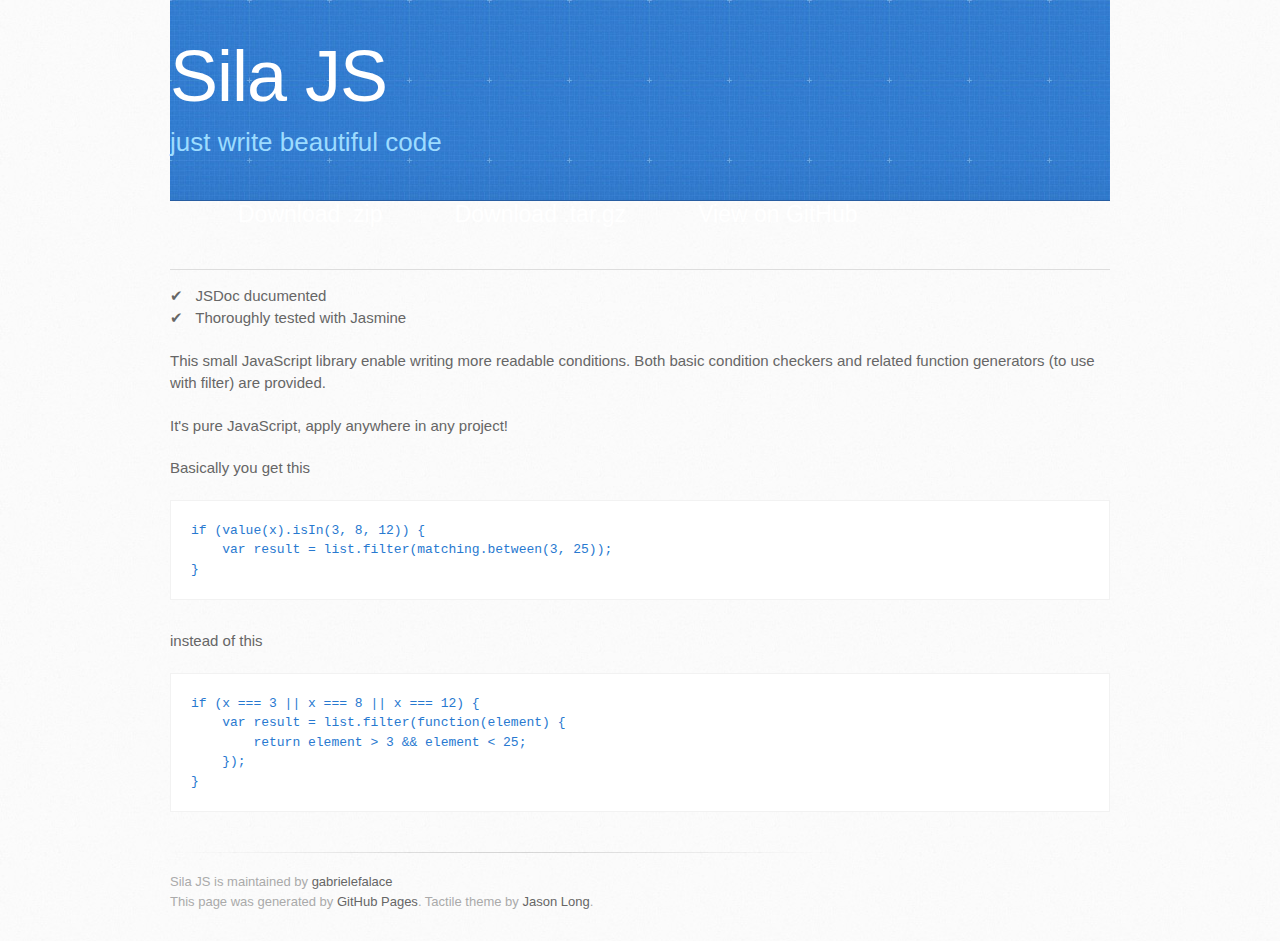
<file: index.html>
<!DOCTYPE html>
<html>
  <head>
    <meta charset='utf-8'>
    <meta http-equiv="X-UA-Compatible" content="chrome=1">
    <link href='https://fonts.googleapis.com/css?family=Chivo:900' rel='stylesheet' type='text/css'>
    <link rel="stylesheet" type="text/css" href="stylesheets/stylesheet.css" media="screen">
    <link rel="stylesheet" type="text/css" href="stylesheets/pygment_trac.css" media="screen">
    <link rel="stylesheet" type="text/css" href="stylesheets/print.css" media="print">
    <!--[if lt IE 9]>
    <script src="//html5shiv.googlecode.com/svn/trunk/html5.js"></script>
    <![endif]-->
    <title>Sila JS by gabrielefalace</title>
  </head>

  <body>
    <div id="container">
      <div class="inner">

        <header>
          <h1>Sila JS</h1>
          <h2>just write beautiful code</h2>
        </header>

        <section id="downloads" class="clearfix">
          <a href="https://github.com/gabrielefalace/SilaJS/zipball/master" id="download-zip" class="button"><span>Download .zip</span></a>
          <a href="https://github.com/gabrielefalace/SilaJS/tarball/master" id="download-tar-gz" class="button"><span>Download .tar.gz</span></a>
          <a href="https://github.com/gabrielefalace/SilaJS" id="view-on-github" class="button"><span>View on GitHub</span></a>
        </section>

        <hr>

        <section id="main_content">
          <p>✔   JSDoc ducumented  <br>
✔   Thoroughly tested with Jasmine </p>

<p>This small JavaScript library enable writing more readable conditions. Both basic condition checkers and related function generators (to use with filter) are provided.</p>

<p>It's pure JavaScript, apply anywhere in any project!</p>

<p>Basically you get this</p>

<pre><code>if (value(x).isIn(3, 8, 12)) {
    var result = list.filter(matching.between(3, 25));
}
</code></pre>

<p>instead of this</p>

<pre><code>if (x === 3 || x === 8 || x === 12) {
    var result = list.filter(function(element) {
        return element &gt; 3 &amp;&amp; element &lt; 25;
    });
}
</code></pre>
        </section>

        <footer>
          Sila JS is maintained by <a href="https://github.com/gabrielefalace">gabrielefalace</a><br>
          This page was generated by <a href="http://pages.github.com">GitHub Pages</a>. Tactile theme by <a href="https://twitter.com/jasonlong">Jason Long</a>.
        </footer>

        
      </div>
    </div>
  </body>
</html>
</file>
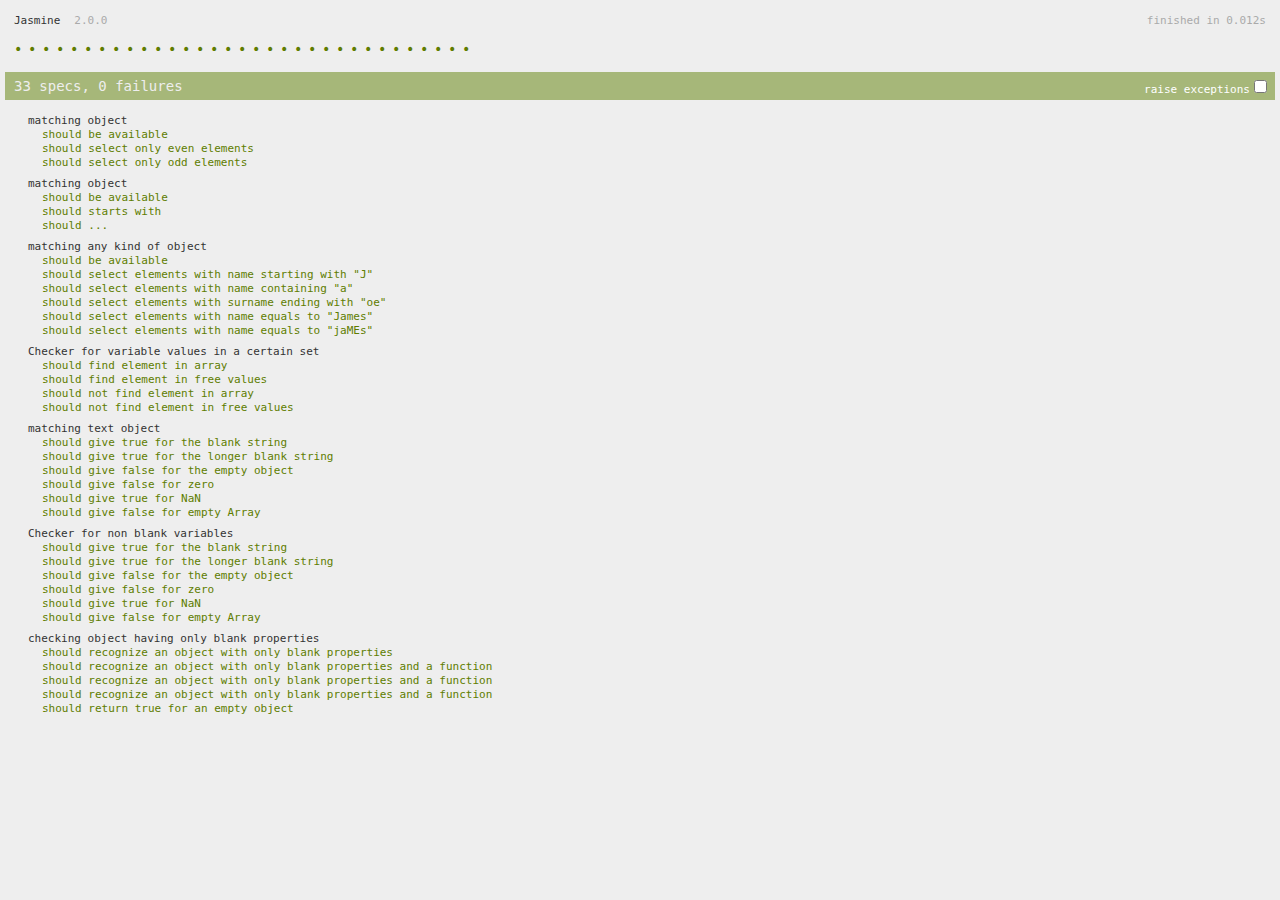
<file: SpecRunner.html>
<!DOCTYPE html>
<html>
<head lang="en">
    <meta http-equiv="Content-Type" content="text/html; charset=UTF-8">
    <title>Jasmine Spec Runner v2.0.0</title>

    <link rel="shortcut icon" type="image/png" href="lib/jasmine-2.0.0/jasmine_favicon.png">
    <link rel="stylesheet" type="text/css" href="lib/jasmine-2.0.0/jasmine.css">

    <script type="text/javascript" src="lib/jasmine-2.0.0/jasmine.js"></script>
    <script type="text/javascript" src="lib/jasmine-2.0.0/jasmine-html.js"></script>
    <script type="text/javascript" src="lib/jasmine-2.0.0/boot.js"></script>

    <!-- include source files here... -->

    <script type="text/javascript" src="src/sila.js"></script>

    <!-- include spec files here... -->
    <script type="text/javascript" src="spec/MatchingNumberSpec.js"></script>
    <script type="text/javascript" src="spec/MatchingStringSpec.js"></script>
    <script type="text/javascript" src="spec/MatchingObjectSpec.js"></script>
    <script type="text/javascript" src="spec/PredicateIsInSpec.js"></script>
    <script type="text/javascript" src="spec/PredicateIsBlankSpec.js"></script>
    <script type="text/javascript" src="spec/PredicateIsNotBlankSpec.js"></script>
    <script type="text/javascript" src="spec/PredicateOnlyBlankPropertiesSpec.js"></script>
</head>
<body>

</body>
</html>
</file>
<file: stylesheets/pygment_trac.css>
.highlight  { background: #ffffff; }
.highlight .c { color: #999988; font-style: italic } /* Comment */
.highlight .err { color: #a61717; background-color: #e3d2d2 } /* Error */
.highlight .k { font-weight: bold } /* Keyword */
.highlight .o { font-weight: bold } /* Operator */
.highlight .cm { color: #999988; font-style: italic } /* Comment.Multiline */
.highlight .cp { color: #999999; font-weight: bold } /* Comment.Preproc */
.highlight .c1 { color: #999988; font-style: italic } /* Comment.Single */
.highlight .cs { color: #999999; font-weight: bold; font-style: italic } /* Comment.Special */
.highlight .gd { color: #000000; background-color: #ffdddd } /* Generic.Deleted */
.highlight .gd .x { color: #000000; background-color: #ffaaaa } /* Generic.Deleted.Specific */
.highlight .ge { font-style: italic } /* Generic.Emph */
.highlight .gr { color: #aa0000 } /* Generic.Error */
.highlight .gh { color: #999999 } /* Generic.Heading */
.highlight .gi { color: #000000; background-color: #ddffdd } /* Generic.Inserted */
.highlight .gi .x { color: #000000; background-color: #aaffaa } /* Generic.Inserted.Specific */
.highlight .go { color: #888888 } /* Generic.Output */
.highlight .gp { color: #555555 } /* Generic.Prompt */
.highlight .gs { font-weight: bold } /* Generic.Strong */
.highlight .gu { color: #800080; font-weight: bold; } /* Generic.Subheading */
.highlight .gt { color: #aa0000 } /* Generic.Traceback */
.highlight .kc { font-weight: bold } /* Keyword.Constant */
.highlight .kd { font-weight: bold } /* Keyword.Declaration */
.highlight .kn { font-weight: bold } /* Keyword.Namespace */
.highlight .kp { font-weight: bold } /* Keyword.Pseudo */
.highlight .kr { font-weight: bold } /* Keyword.Reserved */
.highlight .kt { color: #445588; font-weight: bold } /* Keyword.Type */
.highlight .m { color: #009999 } /* Literal.Number */
.highlight .s { color: #d14 } /* Literal.String */
.highlight .na { color: #008080 } /* Name.Attribute */
.highlight .nb { color: #0086B3 } /* Name.Builtin */
.highlight .nc { color: #445588; font-weight: bold } /* Name.Class */
.highlight .no { color: #008080 } /* Name.Constant */
.highlight .ni { color: #800080 } /* Name.Entity */
.highlight .ne { color: #990000; font-weight: bold } /* Name.Exception */
.highlight .nf { color: #990000; font-weight: bold } /* Name.Function */
.highlight .nn { color: #555555 } /* Name.Namespace */
.highlight .nt { color: #000080 } /* Name.Tag */
.highlight .nv { color: #008080 } /* Name.Variable */
.highlight .ow { font-weight: bold } /* Operator.Word */
.highlight .w { color: #bbbbbb } /* Text.Whitespace */
.highlight .mf { color: #009999 } /* Literal.Number.Float */
.highlight .mh { color: #009999 } /* Literal.Number.Hex */
.highlight .mi { color: #009999 } /* Literal.Number.Integer */
.highlight .mo { color: #009999 } /* Literal.Number.Oct */
.highlight .sb { color: #d14 } /* Literal.String.Backtick */
.highlight .sc { color: #d14 } /* Literal.String.Char */
.highlight .sd { color: #d14 } /* Literal.String.Doc */
.highlight .s2 { color: #d14 } /* Literal.String.Double */
.highlight .se { color: #d14 } /* Literal.String.Escape */
.highlight .sh { color: #d14 } /* Literal.String.Heredoc */
.highlight .si { color: #d14 } /* Literal.String.Interpol */
.highlight .sx { color: #d14 } /* Literal.String.Other */
.highlight .sr { color: #009926 } /* Literal.String.Regex */
.highlight .s1 { color: #d14 } /* Literal.String.Single */
.highlight .ss { color: #990073 } /* Literal.String.Symbol */
.highlight .bp { color: #999999 } /* Name.Builtin.Pseudo */
.highlight .vc { color: #008080 } /* Name.Variable.Class */
.highlight .vg { color: #008080 } /* Name.Variable.Global */
.highlight .vi { color: #008080 } /* Name.Variable.Instance */
.highlight .il { color: #009999 } /* Literal.Number.Integer.Long */

.type-csharp .highlight .k { color: #0000FF }
.type-csharp .highlight .kt { color: #0000FF }
.type-csharp .highlight .nf { color: #000000; font-weight: normal }
.type-csharp .highlight .nc { color: #2B91AF }
.type-csharp .highlight .nn { color: #000000 }
.type-csharp .highlight .s { color: #A31515 }
.type-csharp .highlight .sc { color: #A31515 }
</file>
<file: stylesheets/print.css>
html, body, div, span, applet, object, iframe,
h1, h2, h3, h4, h5, h6, p, blockquote, pre,
a, abbr, acronym, address, big, cite, code,
del, dfn, em, img, ins, kbd, q, s, samp,
small, strike, strong, sub, sup, tt, var,
b, u, i, center,
dl, dt, dd, ol, ul, li,
fieldset, form, label, legend,
table, caption, tbody, tfoot, thead, tr, th, td,
article, aside, canvas, details, embed,
figure, figcaption, footer, header, hgroup,
menu, nav, output, ruby, section, summary,
time, mark, audio, video {
  padding: 0;
  margin: 0;
  font: inherit;
  font-size: 100%;
  vertical-align: baseline;
  border: 0;
}
/* HTML5 display-role reset for older browsers */
article, aside, details, figcaption, figure,
footer, header, hgroup, menu, nav, section {
  display: block;
}
body {
  line-height: 1;
}
ol, ul {
  list-style: none;
}
blockquote, q {
  quotes: none;
}
blockquote:before, blockquote:after,
q:before, q:after {
  content: '';
  content: none;
}
table {
  border-spacing: 0;
  border-collapse: collapse;
}
body {
  font-family: 'Helvetica Neue', Helvetica, Arial, serif;
  font-size: 13px;
  line-height: 1.5;
  color: #000;
}

a {
  font-weight: bold;
  color: #d5000d;
}

header {
  padding-top: 35px;
  padding-bottom: 10px;
}

header h1 {
  font-size: 48px;
  font-weight: bold;
  line-height: 1.2;
  color: #303030;
  letter-spacing: -1px;
}

header h2 {
  font-size: 24px;
  font-weight: normal;
  line-height: 1.3;
  color: #aaa;
  letter-spacing: -1px;
}
#downloads {
  display: none;
}
#main_content {
  padding-top: 20px;
}

code, pre {
  margin-bottom: 30px;
  font-family: Monaco, "Bitstream Vera Sans Mono", "Lucida Console", Terminal;
  font-size: 12px;
  color: #222;
}

code {
  padding: 0 3px;
}

pre {
  padding: 20px;
  overflow: auto;
  border: solid 1px #ddd;
}
pre code {
  padding: 0;
}

ul, ol, dl {
  margin-bottom: 20px;
}


/* COMMON STYLES */

table {
  width: 100%;
  border: 1px solid #ebebeb;
}

th {
  font-weight: 500;
}

td {
  font-weight: 300;
  text-align: center;
  border: 1px solid #ebebeb;
}

form {
  padding: 20px;
  background: #f2f2f2;

}


/* GENERAL ELEMENT TYPE STYLES */

h1 {
  font-size: 2.8em;
}

h2 {
  margin-bottom: 8px;
  font-size: 22px;
  font-weight: bold;
  color: #303030;
}

h3 {
  margin-bottom: 8px;
  font-size: 18px;
  font-weight: bold;
  color: #d5000d;
}

h4 {
  font-size: 16px;
  font-weight: bold;
  color: #303030;
}

h5 {
  font-size: 1em;
  color: #303030;
}

h6 {
  font-size: .8em;
  color: #303030;
}

p {
  margin-bottom: 20px;
  font-weight: 300;
}

a {
  text-decoration: none;
}

p a {
  font-weight: 400;
}

blockquote {
  padding: 0 0 0 30px;
  margin-bottom: 20px;
  font-size: 1.6em;
  border-left: 10px solid #e9e9e9;
}

ul li {
  padding-left: 20px;
  list-style-position: inside;
  list-style: disc;
}

ol li {
  padding-left: 3px;
  list-style-position: inside;
  list-style: decimal;
}

dl dd {
  font-style: italic;
  font-weight: 100;
}

footer {
  padding-top: 20px;
  padding-bottom: 30px;
  margin-top: 40px;
  font-size: 13px;
  color: #aaa;
}

footer a {
  color: #666;
}

/* MISC */
.clearfix:after {
  display: block;
  height: 0;
  clear: both;
  visibility: hidden;
  content: '.';
}

.clearfix {display: inline-block;}
* html .clearfix {height: 1%;}
.clearfix {display: block;}
</file>
<file: lib/jasmine-2.0.0/jasmine.css>
body { background-color: #eeeeee; padding: 0; margin: 5px; overflow-y: scroll; }

.html-reporter { font-size: 11px; font-family: Monaco, "Lucida Console", monospace; line-height: 14px; color: #333333; }
.html-reporter a { text-decoration: none; }
.html-reporter a:hover { text-decoration: underline; }
.html-reporter p, .html-reporter h1, .html-reporter h2, .html-reporter h3, .html-reporter h4, .html-reporter h5, .html-reporter h6 { margin: 0; line-height: 14px; }
.html-reporter .banner, .html-reporter .symbol-summary, .html-reporter .summary, .html-reporter .result-message, .html-reporter .spec .description, .html-reporter .spec-detail .description, .html-reporter .alert .bar, .html-reporter .stack-trace { padding-left: 9px; padding-right: 9px; }
.html-reporter .banner .version { margin-left: 14px; }
.html-reporter #jasmine_content { position: fixed; right: 100%; }
.html-reporter .version { color: #aaaaaa; }
.html-reporter .banner { margin-top: 14px; }
.html-reporter .duration { color: #aaaaaa; float: right; }
.html-reporter .symbol-summary { overflow: hidden; *zoom: 1; margin: 14px 0; }
.html-reporter .symbol-summary li { display: inline-block; height: 8px; width: 14px; font-size: 16px; }
.html-reporter .symbol-summary li.passed { font-size: 14px; }
.html-reporter .symbol-summary li.passed:before { color: #5e7d00; content: "\02022"; }
.html-reporter .symbol-summary li.failed { line-height: 9px; }
.html-reporter .symbol-summary li.failed:before { color: #b03911; content: "x"; font-weight: bold; margin-left: -1px; }
.html-reporter .symbol-summary li.disabled { font-size: 14px; }
.html-reporter .symbol-summary li.disabled:before { color: #bababa; content: "\02022"; }
.html-reporter .symbol-summary li.pending { line-height: 17px; }
.html-reporter .symbol-summary li.pending:before { color: #ba9d37; content: "*"; }
.html-reporter .exceptions { color: #fff; float: right; margin-top: 5px; margin-right: 5px; }
.html-reporter .bar { line-height: 28px; font-size: 14px; display: block; color: #eee; }
.html-reporter .bar.failed { background-color: #b03911; }
.html-reporter .bar.passed { background-color: #a6b779; }
.html-reporter .bar.skipped { background-color: #bababa; }
.html-reporter .bar.menu { background-color: #fff; color: #aaaaaa; }
.html-reporter .bar.menu a { color: #333333; }
.html-reporter .bar a { color: white; }
.html-reporter.spec-list .bar.menu.failure-list, .html-reporter.spec-list .results .failures { display: none; }
.html-reporter.failure-list .bar.menu.spec-list, .html-reporter.failure-list .summary { display: none; }
.html-reporter .running-alert { background-color: #666666; }
.html-reporter .results { margin-top: 14px; }
.html-reporter.showDetails .summaryMenuItem { font-weight: normal; text-decoration: inherit; }
.html-reporter.showDetails .summaryMenuItem:hover { text-decoration: underline; }
.html-reporter.showDetails .detailsMenuItem { font-weight: bold; text-decoration: underline; }
.html-reporter.showDetails .summary { display: none; }
.html-reporter.showDetails #details { display: block; }
.html-reporter .summaryMenuItem { font-weight: bold; text-decoration: underline; }
.html-reporter .summary { margin-top: 14px; }
.html-reporter .summary ul { list-style-type: none; margin-left: 14px; padding-top: 0; padding-left: 0; }
.html-reporter .summary ul.suite { margin-top: 7px; margin-bottom: 7px; }
.html-reporter .summary li.passed a { color: #5e7d00; }
.html-reporter .summary li.failed a { color: #b03911; }
.html-reporter .summary li.pending a { color: #ba9d37; }
.html-reporter .description + .suite { margin-top: 0; }
.html-reporter .suite { margin-top: 14px; }
.html-reporter .suite a { color: #333333; }
.html-reporter .failures .spec-detail { margin-bottom: 28px; }
.html-reporter .failures .spec-detail .description { background-color: #b03911; }
.html-reporter .failures .spec-detail .description a { color: white; }
.html-reporter .result-message { padding-top: 14px; color: #333333; white-space: pre; }
.html-reporter .result-message span.result { display: block; }
.html-reporter .stack-trace { margin: 5px 0 0 0; max-height: 224px; overflow: auto; line-height: 18px; color: #666666; border: 1px solid #ddd; background: white; white-space: pre; }
</file>
<file: stylesheets/stylesheet.css>
/*! normalize.css v3.0.2 | MIT License | git.io/normalize */

/**
 * 1. Set default font family to sans-serif.
 * 2. Prevent iOS text size adjust after orientation change, without disabling
 *    user zoom.
 */

html {
  font-family: sans-serif; /* 1 */
  -webkit-text-size-adjust: 100%; /* 2 */
  -ms-text-size-adjust: 100%; /* 2 */
}

/**
 * Remove default margin.
 */

body {
  margin: 0;
}

/* HTML5 display definitions
   ========================================================================== */

/**
 * Correct `block` display not defined for any HTML5 element in IE 8/9.
 * Correct `block` display not defined for `details` or `summary` in IE 10/11
 * and Firefox.
 * Correct `block` display not defined for `main` in IE 11.
 */

article,
aside,
details,
figcaption,
figure,
footer,
header,
hgroup,
main,
menu,
nav,
section,
summary {
  display: block;
}

/**
 * 1. Correct `inline-block` display not defined in IE 8/9.
 * 2. Normalize vertical alignment of `progress` in Chrome, Firefox, and Opera.
 */

audio,
canvas,
progress,
video {
  display: inline-block; /* 1 */
  vertical-align: baseline; /* 2 */
}

/**
 * Prevent modern browsers from displaying `audio` without controls.
 * Remove excess height in iOS 5 devices.
 */

audio:not([controls]) {
  display: none;
  height: 0;
}

/**
 * Address `[hidden]` styling not present in IE 8/9/10.
 * Hide the `template` element in IE 8/9/11, Safari, and Firefox < 22.
 */

[hidden],
template {
  display: none;
}

/* Links
   ========================================================================== */

/**
 * Remove the gray background color from active links in IE 10.
 */

a {
  background-color: transparent;
}

/**
 * Improve readability when focused and also mouse hovered in all browsers.
 */

a:active,
a:hover {
  outline: 0;
}

/* Text-level semantics
   ========================================================================== */

/**
 * Address styling not present in IE 8/9/10/11, Safari, and Chrome.
 */

abbr[title] {
  border-bottom: 1px dotted;
}

/**
 * Address style set to `bolder` in Firefox 4+, Safari, and Chrome.
 */

b,
strong {
  font-weight: bold;
}

/**
 * Address styling not present in Safari and Chrome.
 */

dfn {
  font-style: italic;
}

/**
 * Address variable `h1` font-size and margin within `section` and `article`
 * contexts in Firefox 4+, Safari, and Chrome.
 */

h1 {
  margin: 0.67em 0;
  font-size: 2em;
}

/**
 * Address styling not present in IE 8/9.
 */

mark {
  color: #000;
  background: #ff0;
}

/**
 * Address inconsistent and variable font size in all browsers.
 */

small {
  font-size: 80%;
}

/**
 * Prevent `sub` and `sup` affecting `line-height` in all browsers.
 */

sub,
sup {
  position: relative;
  font-size: 75%;
  line-height: 0;
  vertical-align: baseline;
}

sup {
  top: -0.5em;
}

sub {
  bottom: -0.25em;
}

/* Embedded content
   ========================================================================== */

/**
 * Remove border when inside `a` element in IE 8/9/10.
 */

img {
  border: 0;
}

/**
 * Correct overflow not hidden in IE 9/10/11.
 */

svg:not(:root) {
  overflow: hidden;
}

/* Grouping content
   ========================================================================== */

/**
 * Address margin not present in IE 8/9 and Safari.
 */

figure {
  margin: 1em 40px;
}

/**
 * Address differences between Firefox and other browsers.
 */

hr {
  height: 0;
  -moz-box-sizing: content-box;
  box-sizing: content-box;
}

/**
 * Contain overflow in all browsers.
 */

pre {
  overflow: auto;
}

/**
 * Address odd `em`-unit font size rendering in all browsers.
 */

code,
kbd,
pre,
samp {
  font-family: monospace, monospace;
  font-size: 1em;
}

/* Forms
   ========================================================================== */

/**
 * Known limitation: by default, Chrome and Safari on OS X allow very limited
 * styling of `select`, unless a `border` property is set.
 */

/**
 * 1. Correct color not being inherited.
 *    Known issue: affects color of disabled elements.
 * 2. Correct font properties not being inherited.
 * 3. Address margins set differently in Firefox 4+, Safari, and Chrome.
 */

button,
input,
optgroup,
select,
textarea {
  margin: 0; /* 3 */
  font: inherit; /* 2 */
  color: inherit; /* 1 */
}

/**
 * Address `overflow` set to `hidden` in IE 8/9/10/11.
 */

button {
  overflow: visible;
}

/**
 * Address inconsistent `text-transform` inheritance for `button` and `select`.
 * All other form control elements do not inherit `text-transform` values.
 * Correct `button` style inheritance in Firefox, IE 8/9/10/11, and Opera.
 * Correct `select` style inheritance in Firefox.
 */

button,
select {
  text-transform: none;
}

/**
 * 1. Avoid the WebKit bug in Android 4.0.* where (2) destroys native `audio`
 *    and `video` controls.
 * 2. Correct inability to style clickable `input` types in iOS.
 * 3. Improve usability and consistency of cursor style between image-type
 *    `input` and others.
 */

button,
html input[type="button"], /* 1 */
input[type="reset"],
input[type="submit"] {
  -webkit-appearance: button; /* 2 */
  cursor: pointer; /* 3 */
}

/**
 * Re-set default cursor for disabled elements.
 */

button[disabled],
html input[disabled] {
  cursor: default;
}

/**
 * Remove inner padding and border in Firefox 4+.
 */

button::-moz-focus-inner,
input::-moz-focus-inner {
  padding: 0;
  border: 0;
}

/**
 * Address Firefox 4+ setting `line-height` on `input` using `!important` in
 * the UA stylesheet.
 */

input {
  line-height: normal;
}

/**
 * It's recommended that you don't attempt to style these elements.
 * Firefox's implementation doesn't respect box-sizing, padding, or width.
 *
 * 1. Address box sizing set to `content-box` in IE 8/9/10.
 * 2. Remove excess padding in IE 8/9/10.
 */

input[type="checkbox"],
input[type="radio"] {
  box-sizing: border-box; /* 1 */
  padding: 0; /* 2 */
}

/**
 * Fix the cursor style for Chrome's increment/decrement buttons. For certain
 * `font-size` values of the `input`, it causes the cursor style of the
 * decrement button to change from `default` to `text`.
 */

input[type="number"]::-webkit-inner-spin-button,
input[type="number"]::-webkit-outer-spin-button {
  height: auto;
}

/**
 * 1. Address `appearance` set to `searchfield` in Safari and Chrome.
 * 2. Address `box-sizing` set to `border-box` in Safari and Chrome
 *    (include `-moz` to future-proof).
 */

input[type="search"] {
  -webkit-box-sizing: content-box; /* 2 */
  -moz-box-sizing: content-box;
  box-sizing: content-box;
  -webkit-appearance: textfield; /* 1 */
}

/**
 * Remove inner padding and search cancel button in Safari and Chrome on OS X.
 * Safari (but not Chrome) clips the cancel button when the search input has
 * padding (and `textfield` appearance).
 */

input[type="search"]::-webkit-search-cancel-button,
input[type="search"]::-webkit-search-decoration {
  -webkit-appearance: none;
}

/**
 * Define consistent border, margin, and padding.
 */

fieldset {
  padding: 0.35em 0.625em 0.75em;
  margin: 0 2px;
  border: 1px solid #c0c0c0;
}

/**
 * 1. Correct `color` not being inherited in IE 8/9/10/11.
 * 2. Remove padding so people aren't caught out if they zero out fieldsets.
 */

legend {
  padding: 0; /* 2 */
  border: 0; /* 1 */
}

/**
 * Remove default vertical scrollbar in IE 8/9/10/11.
 */

textarea {
  overflow: auto;
}

/**
 * Don't inherit the `font-weight` (applied by a rule above).
 * NOTE: the default cannot safely be changed in Chrome and Safari on OS X.
 */

optgroup {
  font-weight: bold;
}

/* Tables
   ========================================================================== */

/**
 * Remove most spacing between table cells.
 */

table {
  border-spacing: 0;
  border-collapse: collapse;
}

td,
th {
  padding: 0;
}

/* LAYOUT STYLES */
body {
  font-family: 'Helvetica Neue', Helvetica, Arial, serif;
  font-size: 15px;
  font-weight: 400;
  line-height: 1.5;
  color: #666;
  background: #fafafa url(../images/body-bg.jpg) 0 0 repeat;
}

p {
  margin-top: 0;
}

a {
  color: #2879d0;
}
a:hover {
  color: #2268b2;
}

header {
  padding-top: 40px;
  padding-bottom: 40px;
  font-family: 'Architects Daughter', 'Helvetica Neue', Helvetica, Arial, serif;
  background: #2e7bcf url(../images/header-bg.jpg) 0 0 repeat-x;
  border-bottom: solid 1px #275da1;
}

header h1 {
  width: 540px;
  margin-top: 0;
  margin-bottom: 0.2em;
  font-size: 72px;
  font-weight: normal;
  line-height: 1;
  color: #fff;
  letter-spacing: -1px;
}

header h2 {
  width: 540px;
  margin-top: 0;
  margin-bottom: 0;
  font-size: 26px;
  font-weight: normal;
  line-height: 1.3;
  color: #9ddcff;
  letter-spacing: 0;
}

.inner {
  position: relative;
  width: 940px;
  margin: 0 auto;
}

#content-wrapper {
  padding-top: 30px;
  border-top: solid 1px #fff;
}

#main-content {
  float: left;
  width: 690px;
}

#main-content img {
  max-width: 100%;
}

aside#sidebar {
  float: right;
  width: 200px;
  min-height: 504px;
  padding-left: 20px;
  font-size: 12px;
  line-height: 1.3;
  background: transparent url(../images/sidebar-bg.jpg) 0 0 no-repeat;
}

aside#sidebar p.repo-owner,
aside#sidebar p.repo-owner a {
  font-weight: bold;
}

#downloads {
  margin-bottom: 40px;
}

a.button {
  width: 134px;
  height: 58px;
  padding-top: 22px;
  padding-left: 68px;
  font-family: 'Architects Daughter', 'Helvetica Neue', Helvetica, Arial, serif;
  font-size: 23px;
  line-height: 1.2;
  color: #fff;
}
a.button small {
  display: block;
  font-size: 11px;
}
header a.button {
  position: absolute;
  top: 0;
  right: 0;
  background: transparent url(../images/github-button.png) 0 0 no-repeat;
}
aside a.button {
  display: block;
  width: 138px;
  padding-left: 64px;
  margin-bottom: 20px;
  font-size: 21px;
  background: transparent url(../images/download-button.png) 0 0 no-repeat;
}

code, pre {
  margin-bottom: 30px;
  font-family: Monaco, "Bitstream Vera Sans Mono", "Lucida Console", Terminal, monospace;
  font-size: 13px;
  color: #222;
}

code {
  padding: 0 3px;
  background-color: #f2f8fc;
  border: solid 1px #dbe7f3;
}

pre {
  padding: 20px;
  overflow: auto;
  text-shadow: none;
  background: #fff;
  border: solid 1px #f2f2f2;
}
pre code {
  padding: 0;
  color: #2879d0;
  background-color: #fff;
  border: none;
}

ul, ol, dl {
  margin-bottom: 20px;
}


/* COMMON STYLES */

hr {
  height: 0;
  margin-top: 1em;
  margin-bottom: 1em;
  border: 0;
  border-top: solid 1px #ddd;
}

table {
  width: 100%;
  border: 1px solid #ebebeb;
}

th {
  font-weight: 500;
}

td {
  font-weight: 300;
  text-align: center;
  border: 1px solid #ebebeb;
}

form {
  padding: 20px;
  background: #f2f2f2;

}


/* GENERAL ELEMENT TYPE STYLES */

#main-content h1 {
  margin-top: 0;
  margin-bottom: 0;
  font-family: 'Architects Daughter', 'Helvetica Neue', Helvetica, Arial, serif;
  font-size: 2.8em;
  font-weight: normal;
  color: #474747;
  text-indent: 6px;
  letter-spacing: -1px;
}

#main-content h1:before {
  padding-right: 0.3em;
  margin-left: -0.9em;
  color: #9ddcff;
  content: "/";
}

#main-content h2 {
  margin-bottom: 8px;
  font-family: 'Architects Daughter', 'Helvetica Neue', Helvetica, Arial, serif;
  font-size: 22px;
  font-weight: bold;
  color: #474747;
  text-indent: 4px;
}
#main-content h2:before {
  padding-right: 0.3em;
  margin-left: -1.5em;
  content: "//";
  color: #9ddcff;
}

#main-content h3 {
  margin-top: 24px;
  margin-bottom: 8px;
  font-family: 'Architects Daughter', 'Helvetica Neue', Helvetica, Arial, serif;
  font-size: 18px;
  font-weight: bold;
  color: #474747;
  text-indent: 3px;
}

#main-content h3:before {
  padding-right: 0.3em;
  margin-left: -2em;
  content: "///";
  color: #9ddcff;
}

#main-content h4 {
  margin-bottom: 8px;
  font-family: 'Architects Daughter', 'Helvetica Neue', Helvetica, Arial, serif;
  font-size: 15px;
  font-weight: bold;
  color: #474747;
  text-indent: 3px;
}

h4:before {
  padding-right: 0.3em;
  margin-left: -2.8em;
  content: "////";
  color: #9ddcff;
}

#main-content h5 {
  margin-bottom: 8px;
  font-family: 'Architects Daughter', 'Helvetica Neue', Helvetica, Arial, serif;
  font-size: 14px;
  color: #474747;
  text-indent: 3px;
}
h5:before {
  padding-right: 0.3em;
  margin-left: -3.2em;
  content: "/////";
  color: #9ddcff;
}

#main-content h6 {
  margin-bottom: 8px;
  font-family: 'Architects Daughter', 'Helvetica Neue', Helvetica, Arial, serif;
  font-size: .8em;
  color: #474747;
  text-indent: 3px;
}
h6:before {
  padding-right: 0.3em;
  margin-left: -3.7em;
  content: "//////";
  color: #9ddcff;
}

p {
  margin-bottom: 20px;
}

a {
  text-decoration: none;
}

p a {
  font-weight: 400;
}

blockquote {
  padding: 0 0 0 30px;
  margin-bottom: 20px;
  font-size: 1.6em;
  border-left: 10px solid #e9e9e9;
}

ul {
  list-style-position: inside;
  list-style: disc;
  padding-left: 20px;
}

ol {
  list-style-position: inside;
  list-style: decimal;
  padding-left: 3px;
}

dl dd {
  font-style: italic;
  font-weight: 100;
}

footer {
  padding-top: 20px;
  padding-bottom: 30px;
  margin-top: 40px;
  font-size: 13px;
  color: #aaa;
  background: transparent url('../images/hr.png') 0 0 no-repeat;
}

footer a {
  color: #666;
}
footer a:hover {
  color: #444;
}

/* MISC */
.clearfix:after {
  display: block;
  height: 0;
  clear: both;
  visibility: hidden;
  content: '.';
}

.clearfix {display: inline-block;}
* html .clearfix {height: 1%;}
.clearfix {display: block;}

/* #Media Queries
================================================== */

/* Smaller than standard 960 (devices and browsers) */
@media only screen and (max-width: 959px) { }

/* Tablet Portrait size to standard 960 (devices and browsers) */
@media only screen and (min-width: 768px) and (max-width: 959px) {
  .inner {
    width: 740px;
  }
  header h1, header h2 {
    width: 340px;
  }
  header h1 {
    font-size: 60px;
  }
  header h2 {
    font-size: 30px;
  }
  #main-content {
    width: 490px;
  }
  #main-content h1:before,
  #main-content h2:before,
  #main-content h3:before,
  #main-content h4:before,
  #main-content h5:before,
  #main-content h6:before {
    padding-right: 0;
    margin-left: 0;
    content: none;
  }
}

/* All Mobile Sizes (devices and browser) */
@media only screen and (max-width: 767px) {
  .inner {
    width: 93%;
  }
  header {
    padding: 20px 0;
  }
  header .inner {
    position: relative;
  }
  header h1, header h2 {
    width: 100%;
  }
  header h1 {
    font-size: 48px;
  }
  header h2 {
    font-size: 24px;
  }
  header a.button {
    position: relative;
    display: inline-block;
    width: auto;
    height: auto;
    padding: 5px 10px;
    margin-top: 15px;
    font-size: 13px;
    line-height: 1;
    color: #2879d0;
    text-align: center;
    background-color: #9ddcff;
    background-image: none;
    border-radius: 5px;
    -moz-border-radius: 5px;
    -webkit-border-radius: 5px;
  }
  header a.button small {
    display: inline;
    font-size: 13px;
  }
  #main-content,
  aside#sidebar {
    float: none;
    width: 100% ! important;
  }
  aside#sidebar {
    min-height: 0;
    padding: 20px 0;
    margin-top: 20px;
    background-image: none;
    border-top: solid 1px #ddd;
  }
  aside#sidebar a.button {
    display: none;
  }
  #main-content h1:before,
  #main-content h2:before,
  #main-content h3:before,
  #main-content h4:before,
  #main-content h5:before,
  #main-content h6:before {
    padding-right: 0;
    margin-left: 0;
    content: none;
  }
}

/* Mobile Landscape Size to Tablet Portrait (devices and browsers) */
@media only screen and (min-width: 480px) and (max-width: 767px) { }

/* Mobile Portrait Size to Mobile Landscape Size (devices and browsers) */
@media only screen and (max-width: 479px) { }
</file>
